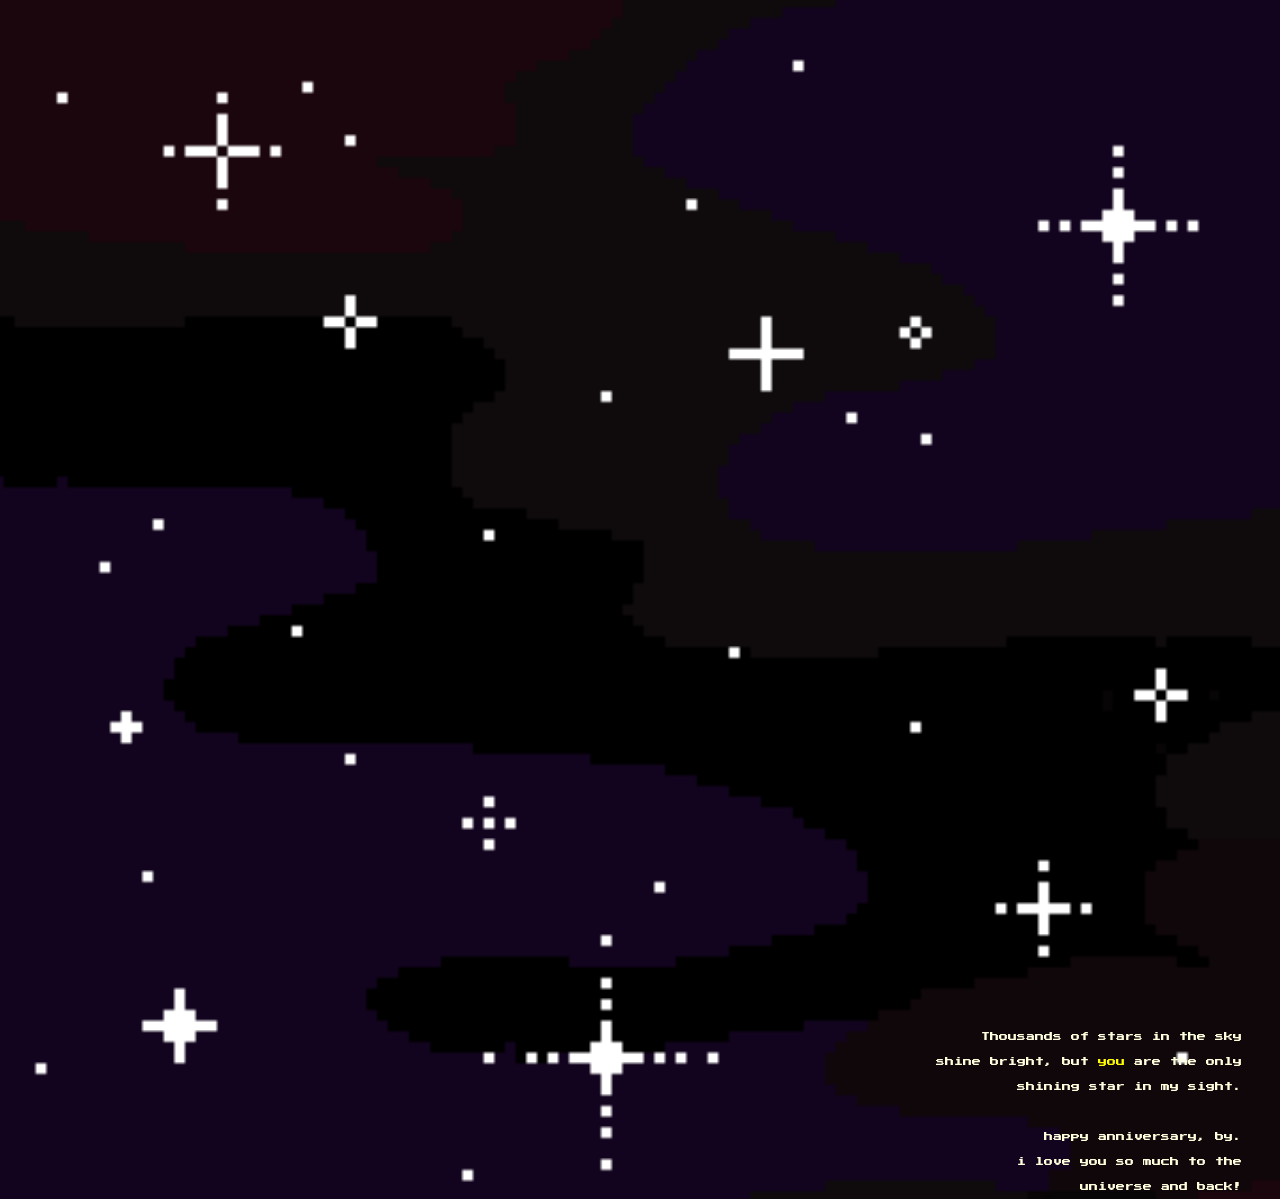
<file: main.html>
<!DOCTYPE html>
<html lang="en">
<head>
    <meta charset="UTF-8">
    <meta http-equiv="X-UA-Compatible" content="IE=edge">
    <meta name="viewport" content="width=device-width, initial-scale=1.0">
    <link rel="stylesheet" href="style2.css">
    <title>Document</title>
</head>
<body>
    <div class="container">
        <img src="uni.gif" alt="" draggable="false">
        <p>Thousands of stars in the sky <br> shine bright, but <span>you</span> are the only <br> .shining star in my sight <br><br>
        .happy anniversary, by <br> i love you so much to the <br> !universe and back</p>
    </div>
</body>
</html>
</file>
<file: style2.css>
@import url('https://fonts.googleapis.com/css2?family=Handlee&family=Press+Start+2P&display=swap');
*{
    padding: 0%;
    margin: 0%;
}
.container img{
    height: 160vh;
    position: fixed;
    overflow: hidden;
}
.container p{
    font-family: 'Press Start 2P';
    font-size: 9px;
    position: relative;
    float: right;
    color: #FFFFDE;
    direction: rtl;
    padding-top: 80%;
    margin-right: 3%;
    line-height: 25px;
}
.container span{
    color: yellow;
}
</file>
